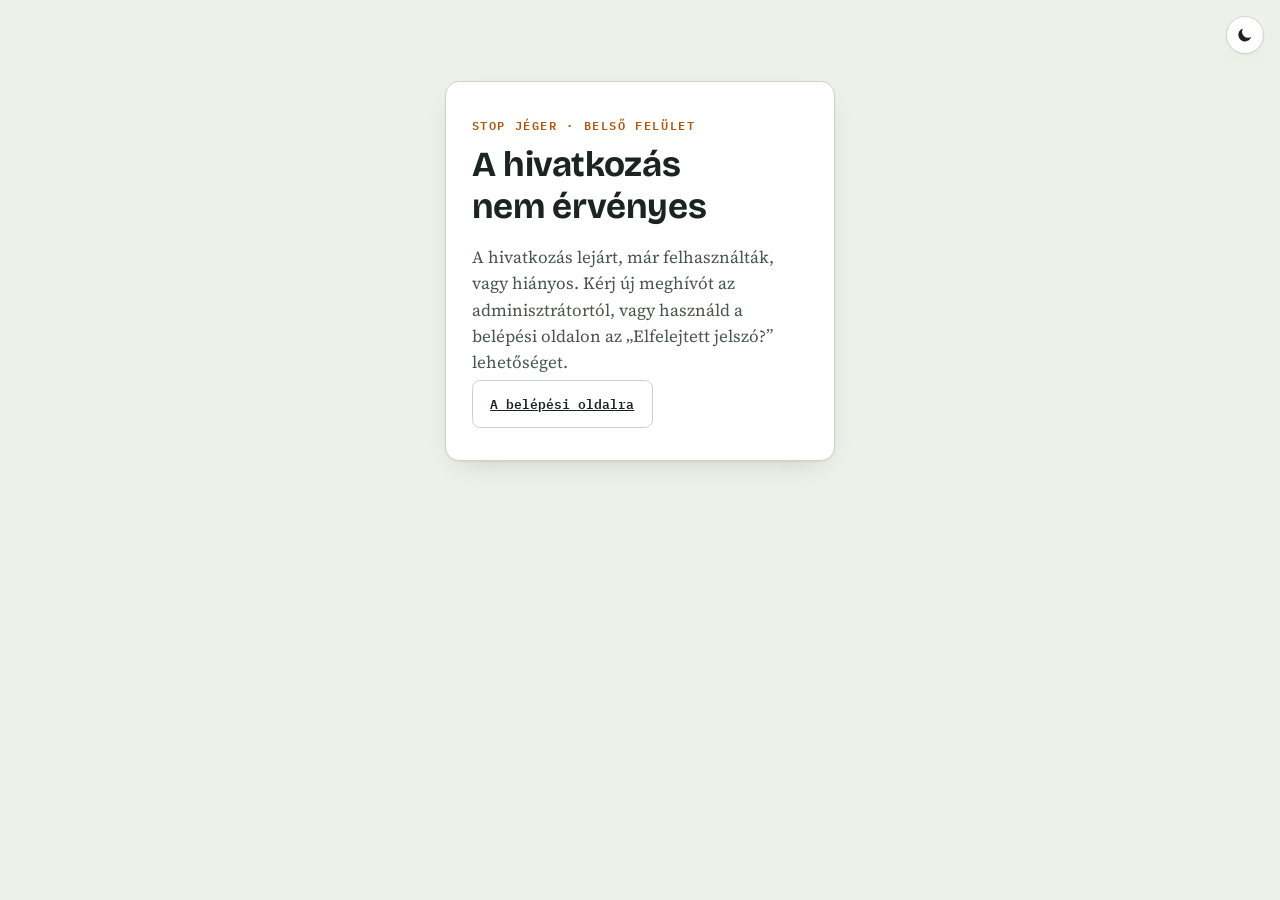
<file: admin/jelszo/index.html>
<!doctype html>
<html lang="hu">
<head>
<meta charset="utf-8">
<meta name="viewport" content="width=device-width,initial-scale=1">
<meta name="robots" content="noindex, nofollow">
<meta name="referrer" content="no-referrer">
<title>Jelszó beállítása — stopjeger.hu belső felület</title>
<link rel="icon" href="/favicon.svg" type="image/svg+xml">
<link rel="stylesheet" href="/assets/fonts/fonts.css">
<link rel="stylesheet" href="/admin/admin.css">
</head>
<body>
<button id="themeToggle" class="theme-toggle floating" type="button" aria-label="Sötét/világos téma váltása" title="Sötét/világos téma váltása">
  <svg class="icon-sun" viewBox="0 0 24 24" fill="none" stroke="currentColor" stroke-width="2" stroke-linecap="round" aria-hidden="true"><circle cx="12" cy="12" r="4"/><path d="M12 2v2M12 20v2M4.9 4.9l1.4 1.4M17.7 17.7l1.4 1.4M2 12h2M20 12h2M4.9 19.1l1.4-1.4M17.7 6.3l1.4-1.4"/></svg>
  <svg class="icon-moon" viewBox="0 0 24 24" fill="currentColor" aria-hidden="true"><path d="M20.8 14.5A8.5 8.5 0 0 1 9.5 3.2a.5.5 0 0 0-.6-.7 9.5 9.5 0 1 0 12.6 12.6.5.5 0 0 0-.7-.6Z"/></svg>
</button>

<main class="auth">
  <div class="auth-card">
    <span class="eyebrow">STOP JÉGER · belső felület</span>

    <section id="stateChecking">
      <h1>Egy pillanat…</h1>
      <p class="muted">Ellenőrizzük a hivatkozást.</p>
    </section>

    <section id="stateForm" hidden>
      <h1 id="formTitle">Jelszó beállítása</h1>
      <p class="muted" id="formLead"></p>
      <form id="formPassword" novalidate>
        <input type="email" id="accountEmail" autocomplete="username" hidden>
        <label class="field"><span>Új jelszó (legalább 12 karakter)</span>
          <input id="password" type="password" autocomplete="new-password" minlength="12" maxlength="128" required></label>
        <label class="field"><span>Jelszó még egyszer</span>
          <input id="password2" type="password" autocomplete="new-password" minlength="12" maxlength="128" required></label>
        <p class="hint" id="pwHint">Tipp: egy hosszú, több szóból álló mondat könnyen megjegyezhető és erős.</p>
        <button class="btn" type="submit">Jelszó mentése</button>
      </form>
    </section>

    <section id="stateDone" hidden>
      <h1>Kész!</h1>
      <p class="muted">A jelszavad elmentettük. Belépéskor a jelszó mellett egy e-mailben kapott kódot is kérünk.</p>
      <p><a class="btn" href="/admin/">Tovább a belépéshez</a></p>
    </section>

    <section id="stateInvalid" hidden>
      <h1>A hivatkozás nem érvényes</h1>
      <p class="muted" id="invalidText">A hivatkozás lejárt, már felhasználták, vagy hiányos. Kérj új meghívót az adminisztrátortól, vagy használd a belépési oldalon az „Elfelejtett jelszó?” lehetőséget.</p>
      <p><a class="btn btn-ghost" href="/admin/">A belépési oldalra</a></p>
    </section>

    <p id="msg" class="msg" role="status" aria-live="polite" hidden></p>
  </div>
</main>

<script src="/admin/common.js"></script>
<script src="/admin/jelszo.js"></script>
</body>
</html>
</file>
<file: assets/fonts/fonts.css>
/*
 * Helyben kiszolgalt betutipusok.
 *
 * Korabban a fonts.googleapis.com-rol toltodtek, ami minden oldalmegtekintesnel
 * elkuldte a latogato IP-cimet a Google-nek -- meg a suti-hozzajarulas elott.
 * Az adatkezelesi tajekoztato azt allitja, hogy hozzajarulas nelkul nem tortenik
 * ilyen tovabbitas, ezert a fajlok sajat kiszolgalorol jonnek.
 *
 * Csak latin es latin-ext karakterkeszlet; a magyar o" es u" a latin-ext-ben van.
 * A Bricolage Grotesque es a Source Serif 4 variable font: egy fajl fedi a teljes
 * sulytartomanyt, ezert all a font-weight tartomanykent.
 *
 * Forras: Google Fonts. Licenc: SIL Open Font License 1.1 -- l. OFL.txt
 */


/* Bricolage Grotesque 400 800 | latin-ext */
@font-face {
  font-family: 'Bricolage Grotesque';
  font-style: normal;
  font-weight: 400 800;
  font-display: swap;
  src: url('/assets/fonts/bricolage-grotesque-400-800-latin-ext.woff2') format('woff2');
  unicode-range: U+0100-02BA, U+02BD-02C5, U+02C7-02CC, U+02CE-02D7, U+02DD-02FF, U+0304, U+0308, U+0329, U+1D00-1DBF, U+1E00-1E9F, U+1EF2-1EFF, U+2020, U+20A0-20AB, U+20AD-20C0, U+2113, U+2C60-2C7F, U+A720-A7FF;
}

/* Bricolage Grotesque 400 800 | latin */
@font-face {
  font-family: 'Bricolage Grotesque';
  font-style: normal;
  font-weight: 400 800;
  font-display: swap;
  src: url('/assets/fonts/bricolage-grotesque-400-800-latin.woff2') format('woff2');
  unicode-range: U+0000-00FF, U+0131, U+0152-0153, U+02BB-02BC, U+02C6, U+02DA, U+02DC, U+0304, U+0308, U+0329, U+2000-206F, U+20AC, U+2122, U+2191, U+2193, U+2212, U+2215, U+FEFF, U+FFFD;
}

/* IBM Plex Mono 400 | latin-ext */
@font-face {
  font-family: 'IBM Plex Mono';
  font-style: normal;
  font-weight: 400;
  font-display: swap;
  src: url('/assets/fonts/ibm-plex-mono-400-latin-ext.woff2') format('woff2');
  unicode-range: U+0100-02BA, U+02BD-02C5, U+02C7-02CC, U+02CE-02D7, U+02DD-02FF, U+0304, U+0308, U+0329, U+1D00-1DBF, U+1E00-1E9F, U+1EF2-1EFF, U+2020, U+20A0-20AB, U+20AD-20C0, U+2113, U+2C60-2C7F, U+A720-A7FF;
}

/* IBM Plex Mono 400 | latin */
@font-face {
  font-family: 'IBM Plex Mono';
  font-style: normal;
  font-weight: 400;
  font-display: swap;
  src: url('/assets/fonts/ibm-plex-mono-400-latin.woff2') format('woff2');
  unicode-range: U+0000-00FF, U+0131, U+0152-0153, U+02BB-02BC, U+02C6, U+02DA, U+02DC, U+0304, U+0308, U+0329, U+2000-206F, U+20AC, U+2122, U+2191, U+2193, U+2212, U+2215, U+FEFF, U+FFFD;
}

/* IBM Plex Mono 500 | latin-ext */
@font-face {
  font-family: 'IBM Plex Mono';
  font-style: normal;
  font-weight: 500;
  font-display: swap;
  src: url('/assets/fonts/ibm-plex-mono-500-latin-ext.woff2') format('woff2');
  unicode-range: U+0100-02BA, U+02BD-02C5, U+02C7-02CC, U+02CE-02D7, U+02DD-02FF, U+0304, U+0308, U+0329, U+1D00-1DBF, U+1E00-1E9F, U+1EF2-1EFF, U+2020, U+20A0-20AB, U+20AD-20C0, U+2113, U+2C60-2C7F, U+A720-A7FF;
}

/* IBM Plex Mono 500 | latin */
@font-face {
  font-family: 'IBM Plex Mono';
  font-style: normal;
  font-weight: 500;
  font-display: swap;
  src: url('/assets/fonts/ibm-plex-mono-500-latin.woff2') format('woff2');
  unicode-range: U+0000-00FF, U+0131, U+0152-0153, U+02BB-02BC, U+02C6, U+02DA, U+02DC, U+0304, U+0308, U+0329, U+2000-206F, U+20AC, U+2122, U+2191, U+2193, U+2212, U+2215, U+FEFF, U+FFFD;
}

/* IBM Plex Mono 600 | latin-ext */
@font-face {
  font-family: 'IBM Plex Mono';
  font-style: normal;
  font-weight: 600;
  font-display: swap;
  src: url('/assets/fonts/ibm-plex-mono-600-latin-ext.woff2') format('woff2');
  unicode-range: U+0100-02BA, U+02BD-02C5, U+02C7-02CC, U+02CE-02D7, U+02DD-02FF, U+0304, U+0308, U+0329, U+1D00-1DBF, U+1E00-1E9F, U+1EF2-1EFF, U+2020, U+20A0-20AB, U+20AD-20C0, U+2113, U+2C60-2C7F, U+A720-A7FF;
}

/* IBM Plex Mono 600 | latin */
@font-face {
  font-family: 'IBM Plex Mono';
  font-style: normal;
  font-weight: 600;
  font-display: swap;
  src: url('/assets/fonts/ibm-plex-mono-600-latin.woff2') format('woff2');
  unicode-range: U+0000-00FF, U+0131, U+0152-0153, U+02BB-02BC, U+02C6, U+02DA, U+02DC, U+0304, U+0308, U+0329, U+2000-206F, U+20AC, U+2122, U+2191, U+2193, U+2212, U+2215, U+FEFF, U+FFFD;
}

/* Source Serif 4 400 700 | latin-ext */
@font-face {
  font-family: 'Source Serif 4';
  font-style: normal;
  font-weight: 400 700;
  font-display: swap;
  src: url('/assets/fonts/source-serif-4-var-latin-ext.woff2') format('woff2');
  unicode-range: U+0100-02BA, U+02BD-02C5, U+02C7-02CC, U+02CE-02D7, U+02DD-02FF, U+0304, U+0308, U+0329, U+1D00-1DBF, U+1E00-1E9F, U+1EF2-1EFF, U+2020, U+20A0-20AB, U+20AD-20C0, U+2113, U+2C60-2C7F, U+A720-A7FF;
}

/* Source Serif 4 400 700 | latin */
@font-face {
  font-family: 'Source Serif 4';
  font-style: normal;
  font-weight: 400 700;
  font-display: swap;
  src: url('/assets/fonts/source-serif-4-var-latin.woff2') format('woff2');
  unicode-range: U+0000-00FF, U+0131, U+0152-0153, U+02BB-02BC, U+02C6, U+02DA, U+02DC, U+0304, U+0308, U+0329, U+2000-206F, U+20AC, U+2122, U+2191, U+2193, U+2212, U+2215, U+FEFF, U+FFFD;
}
</file>
<file: admin/admin.css>
/* stopjeger.hu — belső felület. A színek és betűk a nyilvános oldaléval egyeznek. */
:root{
  --bg:#eef1ea; --surface:#ffffff; --surface-2:#e4e9df;
  --ink:#1b2420; --ink-soft:#48544c; --ink-faint:#6f7b72; --line:#ccd6c8;
  --accent:#b3560a; --accent-ink:#ffffff; --accent-soft:#f3e2d2;
  --silver:#4c6b78; --silver-soft:#dde7ea;
  /* grafikon: egyetlen sorozatszín (dataviz-validátorral ellenőrizve a #ffffff felületen) */
  --series:#b3560a; --series-hover:#8f4508; --grid:#e3e8df; --axis:#b9c4b5;
  --ok:#2f6b33; --ok-soft:#dfeadb; --warn:#8a6414; --warn-soft:#f2e8cf; --danger:#a1261d; --danger-soft:#f6dcd9;
  --shadow:0 1px 2px rgba(20,30,25,.05), 0 10px 28px -14px rgba(20,30,25,.22);
}
:root:not([data-theme="light"]){
  @media (prefers-color-scheme: dark){
    --bg:#12181a; --surface:#1a2224; --surface-2:#212b2c;
    --ink:#e9ede5; --ink-soft:#b6c1b8; --ink-faint:#8a968e; --line:#2c3a37;
    --accent:#e0873d; --accent-ink:#1b1206; --accent-soft:#3a2a17;
    --silver:#8bb0bd; --silver-soft:#20343a;
    /* sötét módban külön árnyalat: a #e0873d túl világos a sötét felülethez (validátor) */
    --series:#cc6d2b; --series-hover:#e0873d; --grid:#26312f; --axis:#3b4845;
    --ok:#8cc08e; --ok-soft:#1f3322; --warn:#d9b35c; --warn-soft:#352c16; --danger:#f0a39c; --danger-soft:#3a1d1a;
    --shadow:0 1px 2px rgba(0,0,0,.35), 0 14px 34px -16px rgba(0,0,0,.6);
  }
}
:root[data-theme="dark"]{
  --bg:#12181a; --surface:#1a2224; --surface-2:#212b2c;
  --ink:#e9ede5; --ink-soft:#b6c1b8; --ink-faint:#8a968e; --line:#2c3a37;
  --accent:#e0873d; --accent-ink:#1b1206; --accent-soft:#3a2a17;
  --silver:#8bb0bd; --silver-soft:#20343a;
  --series:#cc6d2b; --series-hover:#e0873d; --grid:#26312f; --axis:#3b4845;
  --ok:#8cc08e; --ok-soft:#1f3322; --warn:#d9b35c; --warn-soft:#352c16; --danger:#f0a39c; --danger-soft:#3a1d1a;
  --shadow:0 1px 2px rgba(0,0,0,.35), 0 14px 34px -16px rgba(0,0,0,.6);
}

*{box-sizing:border-box}
[hidden]{display:none !important}
html{-webkit-text-size-adjust:100%}
body{margin:0; background:var(--bg); color:var(--ink); font-family:'Source Serif 4', Georgia, 'Times New Roman', serif; font-size:17px; line-height:1.55}
h1,h2,h3{font-family:'Bricolage Grotesque', system-ui, sans-serif; margin:0; letter-spacing:-.01em; line-height:1.2; text-wrap:balance}
.hint{font-size:.84rem; line-height:1.45; color:var(--ink-faint)}
/* mobilon a többsorosra törő fejléc ne takarja a tartalmat */
@media (max-width:640px){ .topbar{position:static} }
h1{font-size:clamp(1.6rem, 1.3rem + 1.2vw, 2.2rem)}
h2{font-size:1.12rem}
p{margin:0 0 .9rem}
a{color:var(--silver)}
a:hover{color:var(--accent)}
.muted{color:var(--ink-soft)}
.mono,.eyebrow{font-family:'IBM Plex Mono', ui-monospace, monospace}
.eyebrow{font-size:.72rem; letter-spacing:.14em; text-transform:uppercase; color:var(--accent); font-weight:600}
.shell{max-width:1100px; margin:0 auto; padding-left:1.25rem; padding-right:1.25rem}

/* ---------- gombok, mezők ---------- */
.btn{
  font-family:'IBM Plex Mono', ui-monospace, monospace; font-size:.82rem; font-weight:600;
  padding:.62rem 1.1rem; border-radius:8px; border:1px solid var(--accent); background:var(--accent); color:var(--accent-ink);
  cursor:pointer; white-space:nowrap;
}
.btn:hover{filter:brightness(1.06)}
.btn:disabled{opacity:.55; cursor:progress}
.btn-ghost{background:transparent; color:var(--ink); border-color:var(--line)}
.btn-ghost:hover{border-color:var(--accent); color:var(--accent); filter:none}
.btn-sm{padding:.4rem .75rem; font-size:.74rem}
.btn-danger{background:transparent; color:var(--danger); border-color:var(--danger)}
.link{all:unset; cursor:pointer; color:var(--silver); text-decoration:underline; font-size:.92rem}
.link:hover{color:var(--accent)}
.btn:focus-visible,.link:focus-visible,input:focus-visible,select:focus-visible,.preset:focus-visible,.tile:focus-visible{outline:2px solid var(--accent); outline-offset:2px}

label.field{display:block; margin:0 0 .9rem}
label.field > span{display:block; font-family:'IBM Plex Mono', ui-monospace, monospace; font-size:.72rem; letter-spacing:.04em; text-transform:uppercase; color:var(--ink-faint); margin-bottom:.3rem}
input[type=email],input[type=password],input[type=text],input[type=date],select{
  width:100%; font:inherit; font-size:1rem; padding:.6rem .75rem; border:1px solid var(--line); border-radius:8px;
  background:var(--surface); color:var(--ink); color-scheme:light dark;
}
input:focus,select:focus{outline:none; border-color:var(--accent)}
input.code-input{font-family:'IBM Plex Mono', ui-monospace, monospace; font-size:1.6rem; letter-spacing:.35em; text-align:center}

.msg{padding:.7rem .9rem; border-radius:8px; font-size:.94rem; background:var(--silver-soft); color:var(--ink); margin:1rem 0 0}
.msg.error{background:var(--danger-soft); color:var(--danger)}
.msg.ok{background:var(--ok-soft); color:var(--ok)}

/* ---------- témaváltó ---------- */
.theme-toggle{
  width:2.4rem; height:2.4rem; border-radius:50%; border:1px solid var(--line); background:var(--surface); color:var(--ink);
  display:inline-flex; align-items:center; justify-content:center; cursor:pointer; flex:none;
}
.theme-toggle:hover{border-color:var(--accent); color:var(--accent)}
.theme-toggle svg{width:1.05rem; height:1.05rem}
.theme-toggle.floating{position:fixed; top:1rem; right:1rem; box-shadow:var(--shadow)}
.theme-toggle .icon-sun,.theme-toggle .icon-moon{display:none}
:root[data-theme="light"] .theme-toggle .icon-moon{display:block}
:root[data-theme="dark"] .theme-toggle .icon-sun{display:block}
:root:not([data-theme]) .theme-toggle .icon-moon{display:block}
@media (prefers-color-scheme: dark){
  :root:not([data-theme]) .theme-toggle .icon-moon{display:none}
  :root:not([data-theme]) .theme-toggle .icon-sun{display:block}
}

/* ---------- belépés, jelszó ---------- */
.auth{max-width:430px; margin:9vh auto 3rem; padding-left:1.25rem; padding-right:1.25rem}
.auth-card{background:var(--surface); border:1px solid var(--line); border-radius:14px; padding:1.8rem 1.6rem; box-shadow:var(--shadow)}
.auth-card h1{margin:.4rem 0 1rem}
.auth-card .btn{width:100%; margin-top:.3rem; padding-top:.75rem; padding-bottom:.75rem}
.auth-card .aside{margin:1rem 0 0; text-align:center}
.auth-foot{margin-top:1.2rem; text-align:center; font-size:.82rem; color:var(--ink-faint)}

/* ---------- vezérlőpult: fejléc ---------- */
.topbar{background:var(--surface); border-bottom:1px solid var(--line); position:sticky; top:0; z-index:20}
.topbar-inner{display:flex; align-items:center; gap:1rem; flex-wrap:wrap; padding-top:.7rem; padding-bottom:.7rem}
.brand{font-family:'Bricolage Grotesque', system-ui, sans-serif; font-weight:700; text-decoration:none; color:var(--ink)}
.brand span{font-family:'IBM Plex Mono', ui-monospace, monospace; font-size:.72rem; color:var(--ink-faint); font-weight:400}
.nav{display:flex; gap:.2rem; flex-wrap:wrap}
.nav a{font-family:'IBM Plex Mono', ui-monospace, monospace; font-size:.8rem; text-decoration:none; color:var(--ink-soft); padding:.4rem .7rem; border-radius:6px}
.nav a:hover{color:var(--accent)}
.nav a[aria-current="page"]{background:var(--surface-2); color:var(--ink)}
.who{margin-left:auto; display:flex; align-items:center; gap:.6rem; flex-wrap:wrap; font-size:.9rem}
.who-name{color:var(--ink-soft); overflow-wrap:anywhere}
.role-badge,.badge{font-family:'IBM Plex Mono', ui-monospace, monospace; font-size:.66rem; letter-spacing:.05em; text-transform:uppercase; padding:.18em .55em; border-radius:99px; background:var(--silver-soft); color:var(--silver); white-space:nowrap}
.badge.warn{background:var(--warn-soft); color:var(--warn)}
.badge.ok{background:var(--ok-soft); color:var(--ok)}
.badge.danger{background:var(--danger-soft); color:var(--danger)}

main.shell{padding-top:2rem; padding-bottom:4rem}
.view-head{display:flex; align-items:baseline; justify-content:space-between; gap:1rem; flex-wrap:wrap; margin-bottom:1.1rem}
.view-head p{margin:0}

/* ---------- kezdőlap-csempék ---------- */
.tiles{display:grid; gap:1rem; margin-top:1.4rem; grid-template-columns:repeat(auto-fit, minmax(min(260px,100%),1fr))}
.tile{
  display:flex; flex-direction:column; gap:.45rem; text-decoration:none; color:inherit; min-height:9.5rem;
  background:var(--surface); border:1px solid var(--line); border-left:4px solid var(--accent); border-radius:12px;
  padding:1.1rem 1.2rem; box-shadow:var(--shadow); transition:transform .15s ease, border-color .15s ease;
}
a.tile:hover{transform:translateY(-2px); border-color:var(--accent); color:inherit}
.tile b{font-family:'Bricolage Grotesque', system-ui, sans-serif; font-size:1.2rem}
.tile-kicker{display:flex; align-items:center; gap:.5rem; font-family:'IBM Plex Mono', ui-monospace, monospace; font-size:.7rem; letter-spacing:.08em; text-transform:uppercase; color:var(--accent); font-weight:600}
.tile-desc{font-size:.92rem; color:var(--ink-soft)}
.tile-go{margin-top:auto; font-family:'IBM Plex Mono', ui-monospace, monospace; font-size:.76rem; font-weight:600; color:var(--silver)}
.tile.is-disabled{border-left-color:var(--line); cursor:not-allowed}
.tile.is-disabled b,.tile.is-disabled .tile-desc{color:var(--ink-faint)}
.tile.is-disabled .tile-kicker{color:var(--ink-faint)}

/* ---------- szűrősor ---------- */
.filters{display:flex; flex-wrap:wrap; align-items:flex-end; gap:.6rem 1rem; padding:.9rem 1rem; background:var(--surface); border:1px solid var(--line); border-radius:12px; margin-bottom:1.2rem}
.presets{display:flex; flex-wrap:wrap; gap:.35rem}
.preset{font-family:'IBM Plex Mono', ui-monospace, monospace; font-size:.76rem; padding:.45rem .8rem; border-radius:99px; border:1px solid var(--line); background:var(--surface); color:var(--ink-soft); cursor:pointer}
.preset:hover{border-color:var(--accent); color:var(--accent)}
.preset[aria-pressed="true"]{background:var(--ink); color:var(--bg); border-color:var(--ink)}
.range-inputs{display:flex; flex-wrap:wrap; gap:.6rem; align-items:flex-end}
.range-inputs label.field{margin:0; min-width:9.5rem}

/* ---------- KPI ---------- */
.kpis{display:grid; gap:1rem; grid-template-columns:repeat(auto-fit, minmax(min(230px,100%),1fr)); margin-bottom:1.2rem}
.kpi{background:var(--surface); border:1px solid var(--line); border-radius:12px; padding:1rem 1.15rem; box-shadow:var(--shadow)}
.kpi-label{font-family:'IBM Plex Mono', ui-monospace, monospace; font-size:.72rem; letter-spacing:.05em; text-transform:uppercase; color:var(--ink-faint)}
.kpi-value{display:block; font-family:'Bricolage Grotesque', system-ui, sans-serif; font-size:2.3rem; font-weight:700; line-height:1.15; margin:.25rem 0 .2rem}
.kpi-sub{font-size:.86rem; color:var(--ink-soft)}

/* ---------- grafikon-kártyák ---------- */
.cards{display:grid; gap:1rem}
.card{background:var(--surface); border:1px solid var(--line); border-radius:12px; padding:1.1rem 1.2rem 1rem; box-shadow:var(--shadow)}
.card-head{display:flex; justify-content:space-between; align-items:flex-start; gap:1rem; margin-bottom:.6rem}
.card-head p{margin:.15rem 0 0; font-size:.86rem}
.card-note{font-size:.9rem}
#dashBody{transition:opacity .2s ease}
#dashBody.loading{opacity:.45}

.chart{position:relative; width:100%}
.chart svg{display:block; width:100%; height:auto; overflow:visible}
.chart svg:focus{outline:none}
.chart svg:focus-visible{outline:2px solid var(--accent); outline-offset:4px; border-radius:4px}
.chart .grid{stroke:var(--grid); stroke-width:1; shape-rendering:crispEdges}
.chart .axis{stroke:var(--axis); stroke-width:1; shape-rendering:crispEdges}
.chart .tick{fill:var(--ink-faint); font-family:'IBM Plex Mono', ui-monospace, monospace; font-size:11px; font-variant-numeric:tabular-nums}
.chart .bar{fill:var(--series)}
.chart .bar.is-active{fill:var(--series-hover)}
.chart .guide{stroke:var(--axis); stroke-width:1}
.chart .hit{fill:transparent}
.chart .empty-note{fill:var(--ink-faint); font-family:'IBM Plex Mono', ui-monospace, monospace; font-size:12px}

.tooltip{
  position:absolute; top:0; left:0; pointer-events:none; z-index:5; min-width:8rem;
  background:var(--surface); color:var(--ink); border:1px solid var(--line); border-radius:8px; box-shadow:var(--shadow);
  padding:.45rem .65rem; font-size:.82rem; line-height:1.35; white-space:nowrap;
}
.tooltip strong{display:block; font-family:'Bricolage Grotesque', system-ui, sans-serif; font-size:1.05rem}
.tooltip .tip-row{display:flex; align-items:center; gap:.4rem; color:var(--ink-soft)}
.tooltip .key{display:inline-block; width:12px; height:2px; background:var(--series); border-radius:1px}

/* ---------- kérdőív-válaszok megoszlása ---------- */
.dist{margin-top:2.2rem}
.dist-head h2{font-size:1.35rem}
.dist-head p{margin-top:.3rem; max-width:52rem; font-size:.9rem}
.dist-grid{display:grid; gap:1rem; grid-template-columns:repeat(auto-fit, minmax(min(420px,100%),1fr))}
.dist-wide{grid-column:1 / -1}
.dist-card h3{font-size:1rem; line-height:1.35; margin:.15rem 0 .25rem}
.dist-num{font-family:'IBM Plex Mono', ui-monospace, monospace; font-size:.7rem; font-weight:600; color:var(--accent)}
.dist-meta{font-size:.82rem; margin:0 0 .7rem}
.dist-rows{list-style:none; margin:0; padding:0; display:grid; gap:.45rem}
.dist-wide .dist-rows{grid-template-columns:repeat(auto-fit, minmax(min(400px,100%),1fr)); column-gap:2rem}
.dist-row{display:grid; grid-template-columns:minmax(6.5rem, 9.5rem) 1fr auto; align-items:center; gap:.7rem; font-size:.88rem}
.dist-label{color:var(--ink)}
.dist-track{position:relative; height:12px; background:var(--grid); border-radius:0 4px 4px 0}
.dist-bar{position:absolute; left:0; top:0; bottom:0; min-width:2px; background:var(--series); border-radius:0 4px 4px 0}
.dist-bar.is-zero{background:var(--axis); width:2px !important}
.dist-value{font-family:'IBM Plex Mono', ui-monospace, monospace; font-size:.76rem; color:var(--ink-soft); font-variant-numeric:tabular-nums; white-space:nowrap; text-align:right; min-width:5.5rem}

/* ---------- táblázatok ---------- */
.table-wrap{overflow-x:auto; margin-top:.8rem}
.data-table{width:100%; border-collapse:collapse; font-size:.9rem}
.data-table th{font-family:'IBM Plex Mono', ui-monospace, monospace; font-size:.7rem; letter-spacing:.05em; text-transform:uppercase; color:var(--ink-faint); text-align:left; font-weight:600; padding:.45rem .6rem; border-bottom:1px solid var(--line)}
.data-table td{padding:.45rem .6rem; border-bottom:1px solid var(--grid); vertical-align:middle}
.data-table td.num,.data-table th.num{text-align:right; font-variant-numeric:tabular-nums}
.data-table .actions{display:flex; gap:.35rem; flex-wrap:wrap; justify-content:flex-end}

.publish-box{width:1.1rem; height:1.1rem; margin:0; vertical-align:middle; accent-color:var(--ok); cursor:pointer}
.publish-box:disabled{cursor:default}

.user-avatar{display:inline-flex; align-items:center; justify-content:center; width:2.1rem; height:2.1rem; border-radius:50%; overflow:hidden; background:var(--surface-2); border:1px solid var(--line); font-family:'IBM Plex Mono', ui-monospace, monospace; font-size:.66rem; font-weight:600; color:var(--ink-soft)}
.user-avatar img{width:100%; height:100%; object-fit:cover; display:block}
.visually-hidden{position:absolute; width:1px; height:1px; overflow:hidden; clip:rect(0 0 0 0); white-space:nowrap}

/* ---------- meghívó űrlap ---------- */
.invite-form{display:grid; gap:.8rem; grid-template-columns:repeat(auto-fit, minmax(min(200px,100%),1fr)); align-items:end; margin-top:.8rem}
.invite-form label.field{margin:0}
.users-card{margin-top:1rem}

@media (max-width:640px){
  body{font-size:16px}
  .who{margin-left:0; width:100%}
  .kpi-value{font-size:2rem}
  .auth{margin-top:5vh}
}
@media (prefers-reduced-motion: reduce){
  .tile,#dashBody{transition:none}
}

/* ---------- képkivágó (cropper.js) ---------- */
.crop-dlg{
  width:min(52rem, calc(100vw - 2rem)); max-height:calc(100vh - 2rem); overflow:auto; border:1px solid var(--line); border-radius:14px;
  background:var(--surface); color:var(--ink); padding:1.2rem 1.3rem; box-shadow:var(--shadow);
}
.crop-dlg::backdrop{background:rgba(10,15,12,.6)}
.crop-dlg h2{font-size:1.25rem; margin-bottom:.7rem}
.crop-ratios{display:flex; flex-wrap:wrap; gap:.35rem; margin:0 0 .7rem}
.crop-ratio{font-family:'IBM Plex Mono', ui-monospace, monospace; font-size:.74rem; font-weight:600; padding:.35rem .7rem; border-radius:999px; border:1px solid var(--line); background:transparent; color:var(--ink-soft); cursor:pointer}
.crop-ratio:hover{border-color:var(--accent); color:var(--accent)}
.crop-ratio[aria-pressed="true"]{background:var(--accent); border-color:var(--accent); color:var(--accent-ink)}
.crop-ratio:focus-visible{outline:2px solid var(--accent); outline-offset:2px}
/* a sötétítés és a sarokfogantyúk a kép szélén túl is látszanak, a keretet a külső doboz vágja le */
.crop-wrap{display:flex; justify-content:center; background:var(--surface-2); border-radius:10px; padding:.9rem; overflow:hidden}
.crop-stage{position:relative; line-height:0; touch-action:none; user-select:none; -webkit-user-select:none; cursor:crosshair}
.crop-stage canvas{display:block; max-width:100%; max-height:min(60vh, 36rem); width:auto; height:auto}
.crop-box{
  position:absolute; box-sizing:border-box; border:2px solid #fff; cursor:move; touch-action:none;
  box-shadow:0 0 0 1px rgba(0,0,0,.35), 0 0 0 100vmax rgba(8,12,10,.58);
  /* harmadolóvonalak */
  background:
    linear-gradient(to right, transparent calc(33.333% - .5px), rgba(255,255,255,.45) calc(33.333% - .5px), rgba(255,255,255,.45) calc(33.333% + .5px), transparent calc(33.333% + .5px), transparent calc(66.666% - .5px), rgba(255,255,255,.45) calc(66.666% - .5px), rgba(255,255,255,.45) calc(66.666% + .5px), transparent calc(66.666% + .5px)),
    linear-gradient(to bottom, transparent calc(33.333% - .5px), rgba(255,255,255,.45) calc(33.333% - .5px), rgba(255,255,255,.45) calc(33.333% + .5px), transparent calc(33.333% + .5px), transparent calc(66.666% - .5px), rgba(255,255,255,.45) calc(66.666% - .5px), rgba(255,255,255,.45) calc(66.666% + .5px), transparent calc(66.666% + .5px));
}
.crop-box:focus-visible{outline:3px solid var(--accent); outline-offset:2px}
.crop-box.is-round{border-radius:50%}
.crop-stage.is-dragging,.crop-stage.is-dragging .crop-box{cursor:grabbing}
.crop-handle{position:absolute; width:26px; height:26px; touch-action:none}
.crop-handle::after{content:""; position:absolute; left:50%; top:50%; width:12px; height:12px; margin:-6px 0 0 -6px; background:#fff; border:1px solid rgba(0,0,0,.45); border-radius:2px}
.crop-nw{left:-13px; top:-13px; cursor:nwse-resize}
.crop-se{right:-13px; bottom:-13px; cursor:nwse-resize}
.crop-ne{right:-13px; top:-13px; cursor:nesw-resize}
.crop-sw{left:-13px; bottom:-13px; cursor:nesw-resize}
.crop-box.is-round .crop-nw{left:calc(14.6% - 13px); top:calc(14.6% - 13px)}
.crop-box.is-round .crop-ne{right:calc(14.6% - 13px); top:calc(14.6% - 13px)}
.crop-box.is-round .crop-sw{left:calc(14.6% - 13px); bottom:calc(14.6% - 13px)}
.crop-box.is-round .crop-se{right:calc(14.6% - 13px); bottom:calc(14.6% - 13px)}
.crop-hint{margin:.7rem 0 0}
.crop-info{margin:.3rem 0 0; font-family:'IBM Plex Mono', ui-monospace, monospace; font-size:.76rem}
.crop-info.crop-warn{color:var(--warn)}
.crop-actions{display:flex; align-items:center; gap:.5rem; flex-wrap:wrap; margin-top:1rem}
.crop-spacer{flex:1}
@media (max-width: 480px){
  .crop-dlg{padding:1rem .9rem}
  .crop-stage canvas{max-height:50vh}
}
</file>
